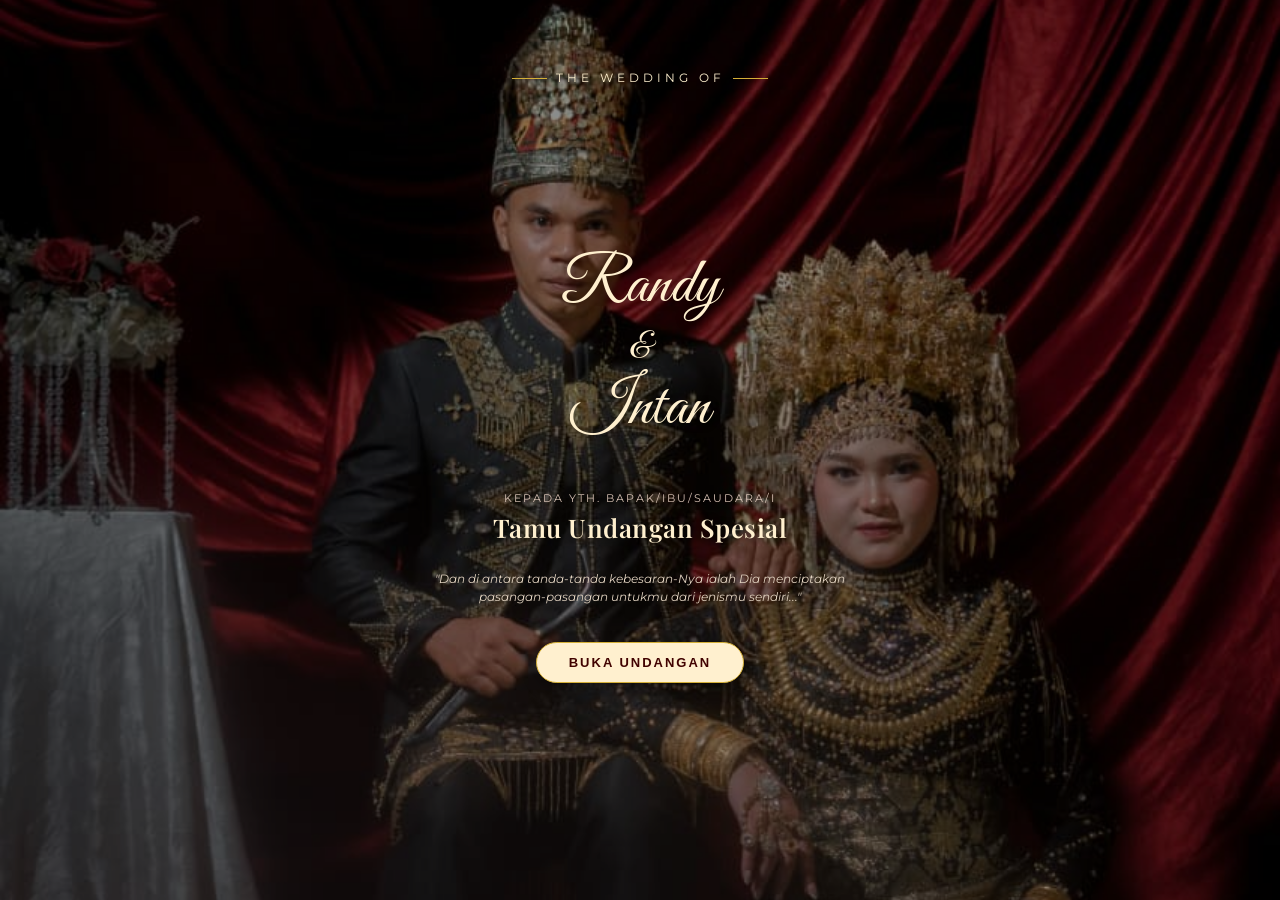
<file: index.html>
<!DOCTYPE html>
<html lang="id">
<head>
    <meta charset="UTF-8">
    <meta name="viewport" content="width=device-width, initial-scale=1.0">
    <meta name="viewport" content="width=device-width, initial-scale=1.0, maximum-scale=1.0, user-scalable=no">
   <meta property="og:description" content="Merupakan suatu kehormatan dan kebahagiaan bagi kami apabila Bapak/Ibu/Saudara/i berkenan hadir.">
<meta property="og:image" content="https://www.undangan-randyintan.my.id/tb.jpeg">
<meta property="og:url" content="https://www.undangan-randyintan.my.id/">
<meta property="og:type" content="website">
    <title>Undangan Pernikahan - Randy & Intan</title>
    <!-- Google Fonts -->
    <link href="https://fonts.googleapis.com/css2?family=Great+Vibes&family=Montserrat:wght@300;400;500;600&family=Playfair+Display:wght@600;700&display=swap" rel="stylesheet">
    <!-- Hubungkan ke file CSS -->
    <link rel="stylesheet" href="opening-style.css">
</head>
<body>

    <div class="opening-cover">
        <!-- Lapisan Hitam Transparan (Opasitas 0.45 agar foto tetap jelas) -->
        <div class="cover-overlay"></div>

        <div class="cover-content">
            <!-- Teks The Wedding Of di paling atas -->
            <span class="cover-subtitle">THE WEDDING OF</span>

            <!-- Grup Tengah (Nama, Tamu, Kutipan, Tombol) -->
            <div class="cover-center-group">
                <!-- Nama Mempelai Dipisah -->
                <div class="cover-names-container">
                    <h1 class="name-groom">Randy</h1>
                    <span class="name-divider">&amp;</span>
                    <h1 class="name-bride">Intan</h1>
                </div>

                <!-- Bagian Tamu -->
                <div class="guest-section">
                    <p class="guest-label">KEPADA YTH. BAPAK/IBU/SAUDARA/I</p>
                    <h3 id="namaTamu">Tamu Undangan Spesial</h3>
                </div>

                <!-- Kutipan / Ayat -->
                <p class="cover-quote">
                    "Dan di antara tanda-tanda kebesaran-Nya ialah Dia menciptakan pasangan-pasangan untukmu dari jenismu sendiri..."
                </p>

                <!-- Tombol Buka Undangan -->
                <button onclick="bukaUndangan()" class="btn-buka-undangan">
                    BUKA UNDANGAN
                </button>
            </div>

            <div class="cover-bottom-space"></div>
        </div>
    </div>

    <audio id="bgMusic" loop>
        <source src="song.mp3" type="audio/mp3">
    </audio>

    <!-- Script untuk mengambil nama tamu dari URL & Mengatur Musik -->
    <script>
       // 1. Ambil nama tamu dari URL (contoh: opening.html?to=Budi+Santoso)
        const urlParams = new URLSearchParams(window.location.search);
        const toParam = urlParams.get('to');
        if (toParam) {
            document.getElementById('namaTamu').innerText = decodeURIComponent(toParam.replace(/\+/g, ' '));
        }

        function bukaUndangan() {
            // Berikan stempel izin sah bahwa tamu mengklik opening
            localStorage.setItem('playMusic', 'true');
            
            // Ambil kembali parameter 'to' yang ada di URL saat ini
            const currentParam = window.location.search; // Ini akan berisi misal: ?to=Budi+Santoso
            
            // Pindahkan ke index.html TETAPI dengan tetap membawa parameter nama tamunya!
            window.location.href = 'undangan.html' + currentParam;
        }
    </script>
</body>
</html>
</file>
<file: opening-style.css>
/* ==========================================================================
   STYLE HALAMAN OPENING / COVER - FINAL SEIMBANG (HP, IPAD, LAPTOP)
   ========================================================================== */
body, html {
    margin: 0;
    padding: 0;
    width: 100%;
    height: 100%;
    font-family: 'Montserrat', sans-serif;
    background-color: #410200;
    overflow: hidden;
}

/* Bagian Sampul Full Screen dengan Background Foto */
.opening-cover {
    position: relative;
    width: 100%;
    height: 100vh;
    background: url('bg.jpeg') no-repeat center center/cover;
    display: flex;
    align-items: center;
    justify-content: center;
    text-align: center;
    box-sizing: border-box;
}

/* Lapisan Hitam Transparan Tipis */
.cover-overlay {
    position: absolute;
    top: 0;
    left: 0;
    width: 100%;
    height: 100%;
    background: rgba(0, 0, 0, 0.45);
    z-index: 1;
}

/* Konten di dalam Cover (Default HP) */
.cover-content {
    position: relative;
    z-index: 2;
    padding: 20px 20px 30px 20px;
    width: 100%;
    max-width: 420px;
    height: 100vh;
    box-sizing: border-box;
    display: flex;
    flex-direction: column;
    justify-content: space-between;
    align-items: center;
}

/* Teks The Wedding Of */
.cover-subtitle {
    font-size: 10px;
    letter-spacing: 3.5px;
    color: #fff0cf;
    text-transform: uppercase;
    margin-top: 25px;
    margin-bottom: 0;
    position: relative;
    display: inline-block;
    opacity: 0;
    animation: fadeSlideUp 1.2s cubic-bezier(0.16, 1, 0.3, 1) 0.3s forwards;
}

.cover-subtitle::before,
.cover-subtitle::after {
    content: "";
    position: absolute;
    top: 50%;
    width: 25px;
    height: 1px;
    background: #D4AF37;
}

.cover-subtitle::before {
    right: 105%;
}

.cover-subtitle::after {
    left: 105%;
}

/* Grup Tengah */
.cover-center-group {
    display: flex;
    flex-direction: column;
    align-items: center;
    gap: 16px; 
    margin: auto 0;
    width: 100%;
}

/* Kontainer Nama Mempelai */
.cover-names-container {
    display: flex;
    flex-direction: column;
    align-items: center;
    gap: 2px;
    opacity: 0;
    animation: fadeSlideUp 1.4s cubic-bezier(0.16, 1, 0.3, 1) 0.6s forwards;
    margin-bottom: 15px;
}

.name-groom, .name-bride {
    font-family: 'Great Vibes', cursive;
    font-size: 2.7rem;
    color: #fff0cf;
    margin: 0;
    font-weight: normal;
    text-shadow: 0 2px 10px rgba(0,0,0,0.3);
    line-height: 1.1;
}

.name-divider {
    font-family: 'Great Vibes', cursive;
    font-size: 1.8rem;
    color: #fff0cf;
    margin: -5px 0;
    margin-top: 5px;
    margin-bottom: 5px;
}

/* Bagian Kepada Tamu */
.guest-section {
    width: 100%;
    margin-top: 5px;
    opacity: 0;
    animation: fadeSlideUp 1.4s cubic-bezier(0.16, 1, 0.3, 1) 0.9s forwards;
}

.guest-label {
    font-size: 9.5px;
    letter-spacing: 2px;
    color: #d8c2b5;
    margin-bottom: 4px;
}

#namaTamu {
    font-size: 1.3rem;
    font-family: 'Playfair Display', serif;
    font-weight: 600;
    color: #fff0cf;
    margin: 0;
    letter-spacing: 0.5px;
    text-shadow: 0 2px 8px rgba(0,0,0,0.5);
}

/* Kutipan / Ayat */
.cover-quote {
    font-size: 10px;
    color: #e2d3c1;
    font-style: italic;
    line-height: 1.4;
    max-width: 300px;
    margin: 5px 0 0 0;
    opacity: 0;
    animation: fadeSlideUp 1.4s cubic-bezier(0.16, 1, 0.3, 1) 1.2s forwards;
}

/* Tombol Buka Undangan */
.btn-buka-undangan {
    background: #fff0cf;
    color: #410200;
    padding: 10px 24px;
    border-radius: 999px;
    font-size: 10.5px;
    font-weight: 600;
    letter-spacing: 1.5px;
    text-decoration: none;
    display: inline-flex;
    align-items: center;
    gap: 7px;
    box-shadow: 0 5px 15px rgba(0, 0, 0, 0.3);
    transition: all 0.3s ease;
    border: 1px solid #D4AF37;
    margin-top: 10px;
    opacity: 0;
    animation: fadeSlideUp 1.4s cubic-bezier(0.16, 1, 0.3, 1) 1.5s forwards;
    cursor: pointer;
}

.btn-buka-undangan:hover {
    background: #D4AF37;
    transform: translateY(-2px);
    box-shadow: 0 7px 20px rgba(212, 175, 55, 0.4);
}

.cover-bottom-space {
    height: 10px;
}

/* ==========================================================================
   DEFINISI ANIMASI
   ========================================================================== */
@keyframes fadeSlideUp {
    0% {
        opacity: 0;
        transform: translateY(20px);
        filter: blur(4px);
    }
    100% {
        opacity: 1;
        transform: translateY(0);
        filter: blur(0);
    }
}


/* ==========================================================================
   1. KHUSUS TABLET / IPAD / SURFACE PRO (Sangat Besar & Megah)
   ========================================================================== */
@media screen and (min-width: 481px) and (max-width: 1024px) {
    .cover-content {
        max-width: 850px !important;
        padding: 60px 45px !important;
    }

    .cover-subtitle {
        font-size: 20px !important;
        letter-spacing: 7px !important;
        margin-top: 40px !important;
    }

    .cover-subtitle::before,
    .cover-subtitle::after {
        width: 60px !important;
    }

    .name-groom, .name-bride {
        font-size: 8.5rem !important;      /* Tetap besar di iPad */
    }

    .name-divider {
        font-size: 4rem !important;
        margin: 8px 0 !important;
    }

    .cover-names-container {
        margin-bottom: 30px !important;
    }

    .guest-label {
        font-size: 18px !important;
        letter-spacing: 3.5px !important;
        margin-bottom: 8px !important;
    }

    #namaTamu {
        font-size: 3.4rem !important;
    }

    .cover-quote {
        font-size: 20px !important;
        max-width: 700px !important;
        line-height: 1.6 !important;
        margin-top: 15px !important;
    }

    .btn-buka-undangan {
        font-size: 22px !important;
        padding: 22px 55px !important;
        letter-spacing: 3.5px !important;
        margin-top: 35px !important;
        border-width: 2px !important;
    }
}


/* ==========================================================================
   2. KHUSUS LAPTOP / DESKTOP (Ukuran Sedang, Proporsional, Tidak Raksasa)
   ========================================================================== */
@media screen and (min-width: 1025px) {
    .cover-content {
        max-width: 600px !important;       /* Dibatasi agar pas di tengah layar laptop */
        padding: 40px 30px !important;
    }

    .cover-subtitle {
        font-size: 12px !important;
        letter-spacing: 4px !important;
        margin-top: 30px !important;
    }

    .cover-subtitle::before,
    .cover-subtitle::after {
        width: 35px !important;
    }

    .name-groom, .name-bride {
        font-size: 4rem !important;        /* Ukuran sedang yang elegan di laptop */
    }

    .name-divider {
        font-size: 2.2rem !important;
        margin: 2px 0 !important;
    }

    .cover-names-container {
        margin-bottom: 15px !important;
    }

    .guest-label {
        font-size: 11px !important;
        letter-spacing: 2px !important;
        margin-bottom: 5px !important;
    }

    #namaTamu {
        font-size: 1.6rem !important;
    }

    .cover-quote {
        font-size: 12px !important;
        max-width: 420px !important;
        line-height: 1.5 !important;
        margin-top: 10px !important;
    }

    .btn-buka-undangan {
        font-size: 13px !important;
        padding: 12px 32px !important;
        letter-spacing: 2px !important;
        margin-top: 20px !important;
    }
}
</file>
